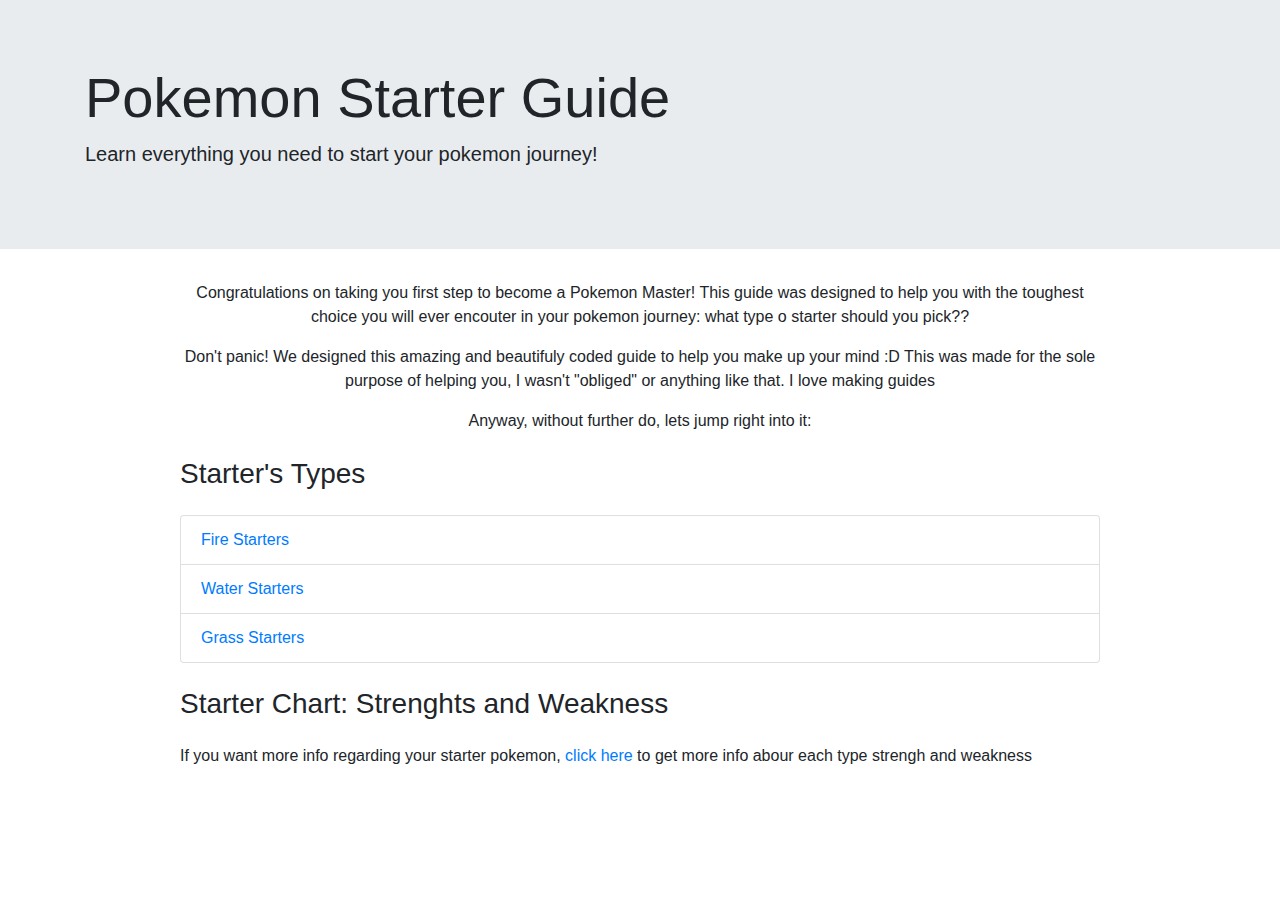
<file: index.html>
<!DOCTYPE html>
<html>
    <head>
        <title>Starter Guide!</title>
        <meta charset="utf-8">
    	<meta name="viewport" content="width=device-width, initial-scale=1, shrink-to-fit=no">
        <link rel="stylesheet" href="https://maxcdn.bootstrapcdn.com/bootstrap/4.0.0/css/bootstrap.min.css" integrity="sha384-Gn5384xqQ1aoWXA+058RXPxPg6fy4IWvTNh0E263XmFcJlSAwiGgFAW/dAiS6JXm" crossorigin="anonymous">
        <style type="text/css">
        	#surpresa:hover{
        		color: red
        	}
            .main-text{
                text-align: center;
            }
            @media screen and (max-width: 800px){
                h1 , .lead{
                    text-align: center;
                }
                
            }
        </style>
    </head>
    <body>
        <div class="jumbotron jumbotron-fluid">
            <div class="container">
                <h1 class="display-4">Pokemon Starter Guide</h1>
                <p class="lead">Learn everything you need to start your pokemon journey!</p>
            </div>
        </div>



    	<div class="container">
    		<div class="row justify-content-center">
    			<div class="col-10">
				    	<p class="main-text">Congratulations on taking you first step to become a Pokemon Master! This guide was designed to help you with the toughest choice you will ever encouter in your pokemon journey: what type o starter should you pick??</p>
				    	<p class="main-text">Don't panic! We designed this amazing and beautifuly coded guide to help you make up your mind :D 
				    	This was made for the sole purpose of helping you, I wasn't "obliged" or anything like that. <span id=surpresa>I love making guides</span></p>
				    	<p class="main-text">Anyway, without further do, lets jump right into it:</p>
				    	<h3 class="my-4">Starter's Types</h3>
				    	<ul class="list-group">
				    		<li class="list-group-item"><a href="fire.html">Fire Starters</a></li>
				    		<li class="list-group-item"><a href="water.html">Water Starters</a></li>
				    		<li class="list-group-item"><a href="grass.html">Grass Starters</a></li>
				    	</ul>
				    	<h3 class="my-4">Starter Chart: Strenghts and Weakness</h3>
				    	<p>If you want more info regarding your starter pokemon, <a href="starter_table.html">click here</a> to get more info abour each type strengh and weakness</p>
				    				
    			</div>
    		</div>
    	</div>





   
    </body>
</html>
</file>
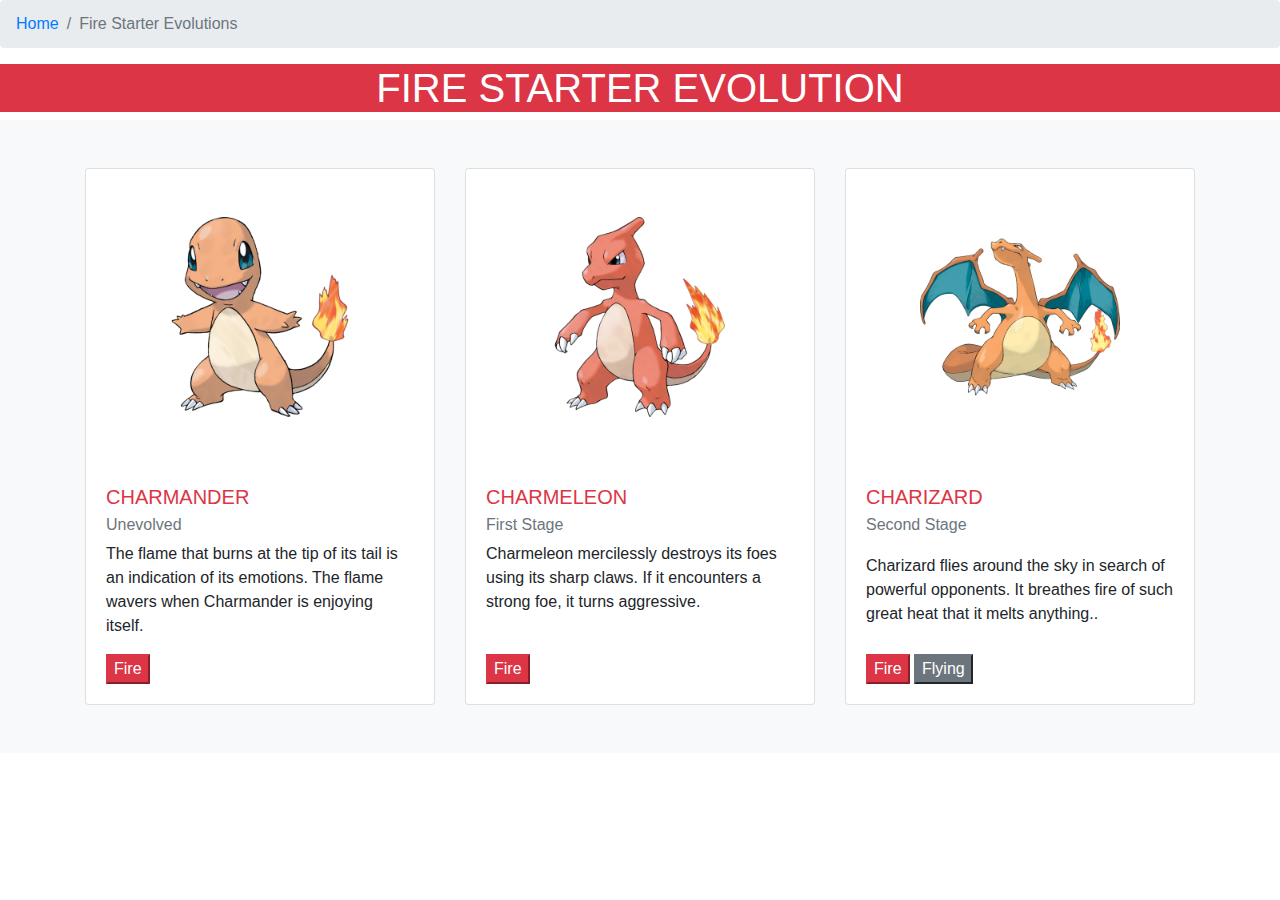
<file: fire.html>
<!DOCTYPE html>
	<html>
	<head>
		<title>Fire Starter</title>
		<link rel="stylesheet" href="https://maxcdn.bootstrapcdn.com/bootstrap/4.0.0/css/bootstrap.min.css" integrity="sha384-Gn5384xqQ1aoWXA+058RXPxPg6fy4IWvTNh0E263XmFcJlSAwiGgFAW/dAiS6JXm" crossorigin="anonymous">
		<style type="text/css">
			.fire-name{
				color: #dc3545;
			}
		</style>
	</head>
	
	<body>
		<nav aria-label="breadcrumb">
			<ol class="breadcrumb">
				<li class="breadcrumb-item"><a href="index.html">Home</a></li>
				<li class="breadcrumb-item active" aria-current="page">Fire Starter Evolutions</li>
			</ol>
		</nav>

		<h1 class="bg-danger text-white" style="text-align: center;">FIRE STARTER EVOLUTION</h1>
		<div class="evolutions bg-light py-5">
			<div class="container">
				<div class="row card-deck">
					<div class="card">
						<img class="card_picture m-5 mx-auto img-fluid" src="images/004.png" alt="Charmander" width="200">
						<div class="card-body d-flex flex-column"  >
							<h5 class="card-title fire-name">CHARMANDER</h5>
							<h6 class="card-subtitle text-muted mb-2"> Unevolved </h6>
							<p class="card-text">The flame that burns at the tip of its tail is an indication of its emotions. The flame wavers when Charmander is enjoying itself.</p>
							<div class="mt-auto">
								<button class="btn-danger type fire">Fire</button>
							</div>
						</div>
					</div>
					<div class="card">
						<img class="card_picture m-5 mx-auto img-fluid" src="images/005.png" alt="Charmeleon" width="200">
						<div class="card-body d-flex flex-column">
							<h5 class="card-title fire-name">CHARMELEON</h5>
							<h6 class="card-subtitle text-muted mb-2"> First Stage </h6>
							<p class="card-text">Charmeleon mercilessly destroys its foes using its sharp claws. If it encounters a strong foe, it turns aggressive.</p>
							<div class="mt-auto">
								<button class="btn-danger type fire">Fire</button>
							</div>
						</div>
					</div>
					<div class="card">
						<img class="card_picture m-5 mx-auto img-fluid" src="images/006.png" alt="Charizard" width="200">
						<div class="card-body d-flex flex-column">
							<h5 class="card-title fire-name">CHARIZARD</h5>
							<h6 class="card-subtitle text-muted mb-2"> Second Stage </h6>
							<p class="mt-auto">Charizard flies around the sky in search of powerful opponents. It breathes fire of such great heat that it melts anything..</p>
							<div class="mt-auto">
								<button class="btn-danger type fire ">Fire</button>
								<button class="btn-secondary type poison">Flying</button>
							</div>
						</div>
					</div>
				</div>		
		</div>
		</div>

	</body>
</html>
</file>
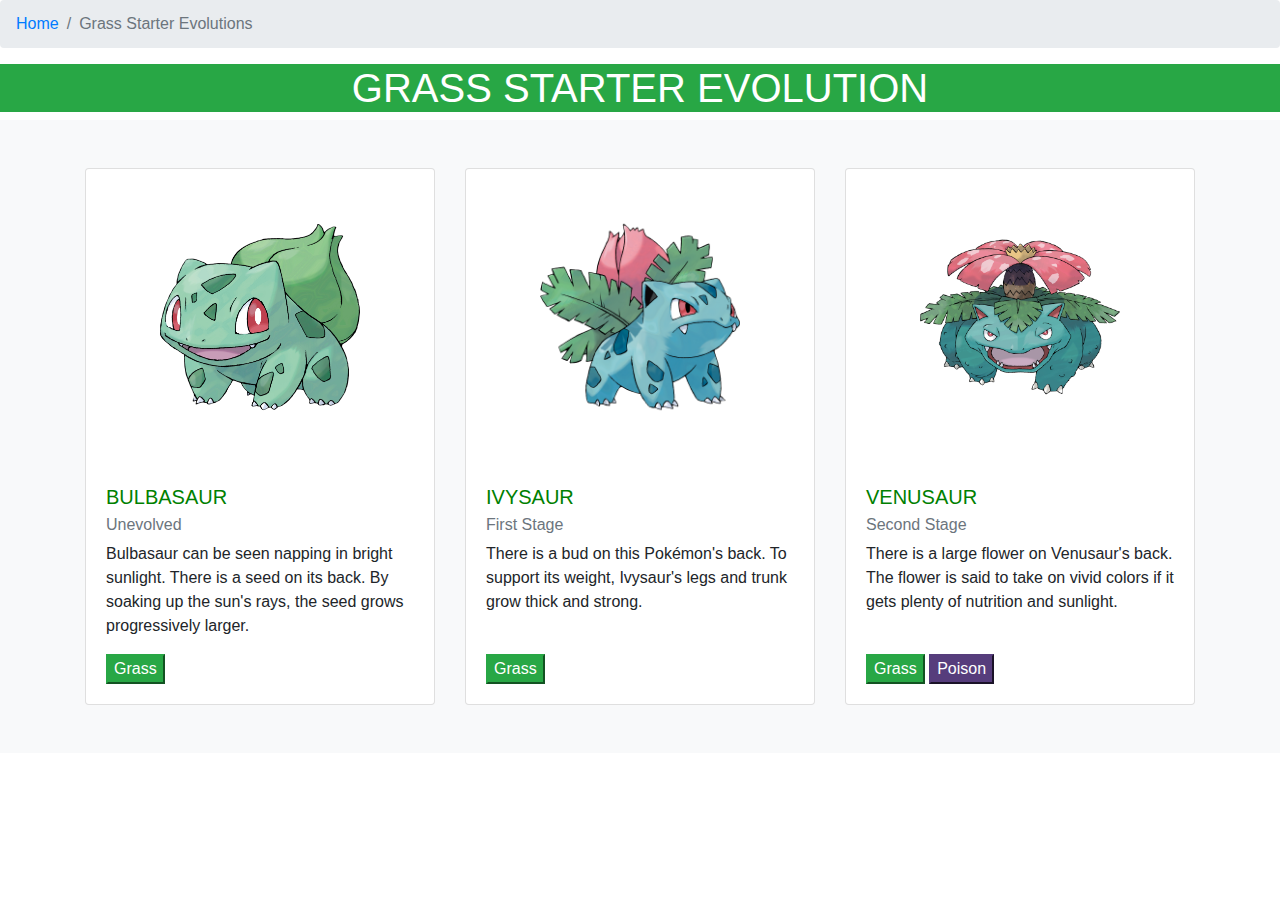
<file: grass.html>
<!DOCTYPE html>
	<html>
	<head>
		<title>Grass Starter</title>
		<link rel="stylesheet" href="https://maxcdn.bootstrapcdn.com/bootstrap/4.0.0/css/bootstrap.min.css" integrity="sha384-Gn5384xqQ1aoWXA+058RXPxPg6fy4IWvTNh0E263XmFcJlSAwiGgFAW/dAiS6JXm" crossorigin="anonymous">
		<style type="text/css">
			.grass-name{
				color: green;
			}
		</style>
	</head>
	
	<body>
		<nav aria-label="breadcrumb">
			<ol class="breadcrumb">
				<li class="breadcrumb-item"><a href="index.html">Home</a></li>
				<li class="breadcrumb-item active" aria-current="page">Grass Starter Evolutions</li>
			</ol>
		</nav>

		<h1 class="bg-success text-white" style="text-align: center;">GRASS STARTER EVOLUTION</h1>
		<div class="evolutions bg-light py-5">
			<div class="container">
				<div class="row card-deck">
					<div class="card">
						<img class="card_picture m-5 mx-auto img-fluid" src="images/001Bulbasaur.png" alt="Bulbasaur" width="200">
						<div class="card-body d-flex flex-column"  >
							<h5 class="card-title grass-name">BULBASAUR</h5>
							<h6 class="card-subtitle text-muted mb-2"> Unevolved </h6>
							<p class="card-text">	Bulbasaur can be seen napping in bright sunlight. There is a seed on its back. By soaking up the sun's rays, the seed grows progressively larger.</p>
							<div class="mt-auto">
								<button class="btn-success type grass">Grass</button>
							</div>
						</div>
					</div>
					<div class="card">
						<img class="card_picture m-5 mx-auto img-fluid" src="images/002Ivysaur.png" alt="Bulbasaur" width="200">
						<div class="card-body d-flex flex-column">
							<h5 class="card-title grass-name">IVYSAUR</h5>
							<h6 class="card-subtitle text-muted mb-2"> First Stage </h6>
							<p>There is a bud on this Pokémon's back. To support its weight, Ivysaur's legs and trunk grow thick and strong.</p>
							<div class="mt-auto">
								<button class="btn-success type grass">Grass</button>
							</div>
						</div>
					</div>
					<div class="card">
						<img class="card_picture m-5 mx-auto img-fluid" src="images/003Venusaur.png" alt="Bulbasaur" width="200">
						<div class="card-body d-flex flex-column">
							<h5 class="card-title grass-name">VENUSAUR</h5>
							<h6 class="card-subtitle text-muted mb-2"> Second Stage </h6>
							<p>There is a large flower on Venusaur's back. The flower is said to take on vivid colors if it gets plenty of nutrition and sunlight.</p>
							<div class="mt-auto">
								<button class="btn-success type grass ">Grass</button>
								<button class="btn-success type poison" style="background-color: #563d7c; border-color: #563d7c">Poison</button>
							</div>
						</div>
					</div>
				</div>		
		</div>
		</div>

	</body>
</html>
</file>
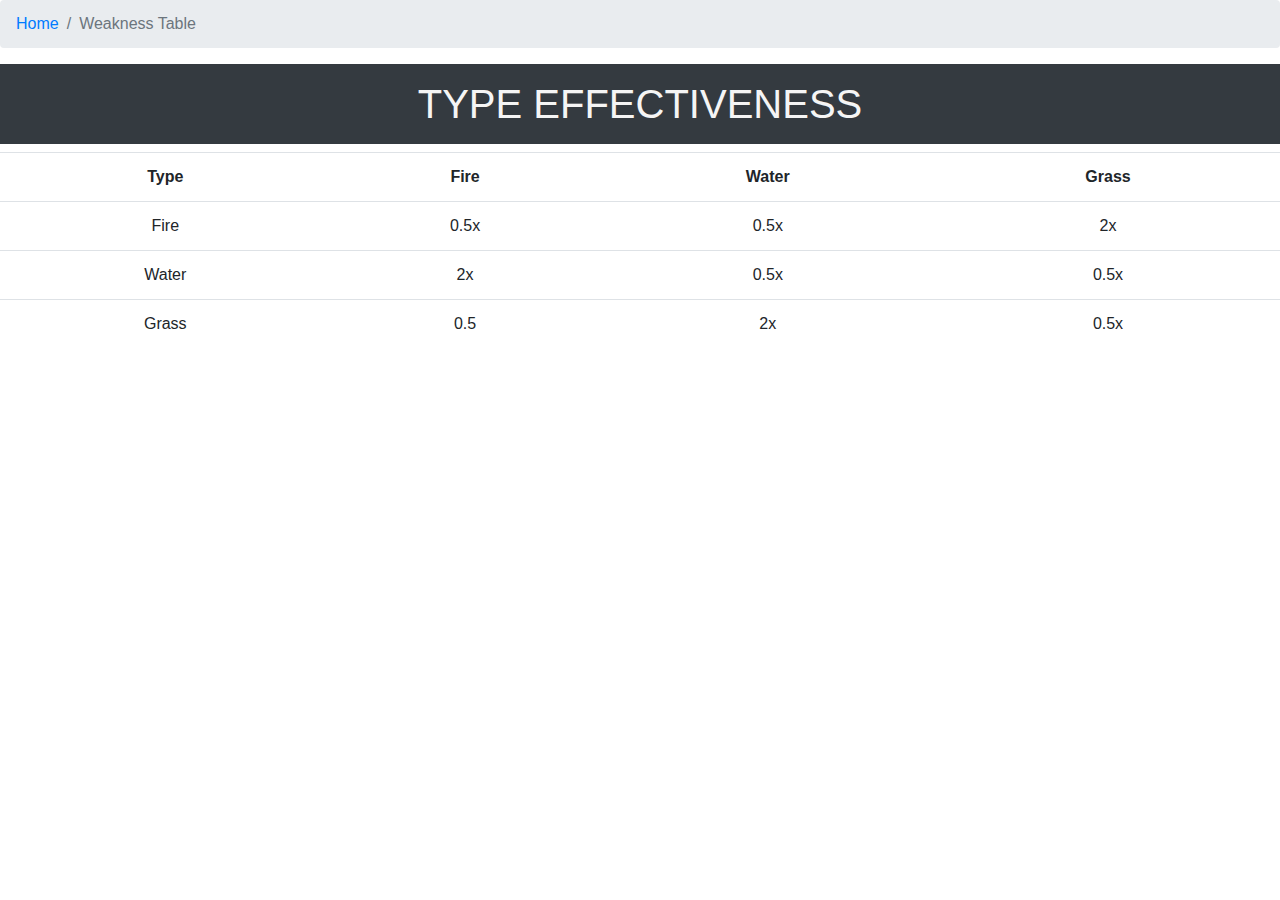
<file: starter_table.html>
<!DOCTYPE html>
	<html>
	<head>
		<title>Weakness Table</title>
		<link rel="stylesheet" type="text/css" href="table2.css">
		<link rel="stylesheet" href="https://maxcdn.bootstrapcdn.com/bootstrap/4.0.0/css/bootstrap.min.css" integrity="sha384-Gn5384xqQ1aoWXA+058RXPxPg6fy4IWvTNh0E263XmFcJlSAwiGgFAW/dAiS6JXm" crossorigin="anonymous">
	</head>
	<body>
		<nav aria-label="breadcrumb">
			<ol class="breadcrumb">
				<li class="breadcrumb-item"><a href="index.html">Home</a></li>
				<li class="breadcrumb-item active" aria-current="page">Weakness Table</li>
			</ol>
		</nav>
		<h1 id="tabletitle">TYPE EFFECTIVENESS</h1>
		<div>
			<table class="effecttable">
				<tr>
					<th>Type</th>
					<th>Fire</th>
					<th>Water</th>
					<th>Grass</th>
				</tr>
				<tr>
					<td>Fire</td>
					<td>0.5x</td>
					<td>0.5x</td>
					<td>2x</td>
				</tr>
				<tr>
					<td>Water</td>
					<td>2x</td>
					<td>0.5x</td>
					<td>0.5x</td>
				</tr>
				<tr>
					<td>Grass</td>
					<td>0.5</td>
					<td>2x</td>
					<td>0.5x</td>
				</tr>
			</table>
		</div>
	</body>
</html>
</file>
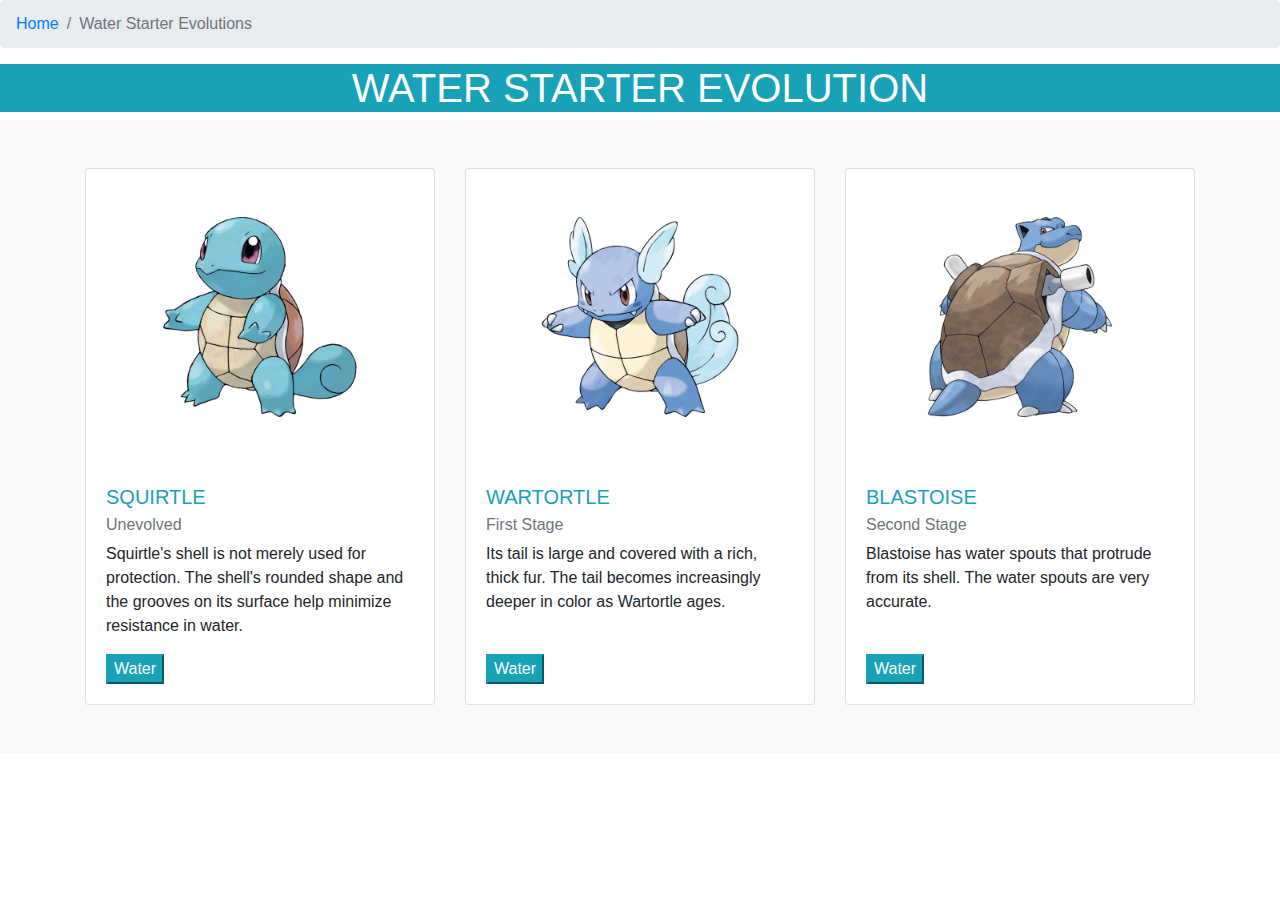
<file: water.html>
<!DOCTYPE html>
	<html>
	<head>
		<title>Water Starter</title>
		<link rel="stylesheet" href="https://maxcdn.bootstrapcdn.com/bootstrap/4.0.0/css/bootstrap.min.css" integrity="sha384-Gn5384xqQ1aoWXA+058RXPxPg6fy4IWvTNh0E263XmFcJlSAwiGgFAW/dAiS6JXm" crossorigin="anonymous">
		<style type="text/css">
			.water-name{
				color: #17a2b8;
			}
		</style>
	</head>
	
	<body>
		<nav aria-label="breadcrumb">
			<ol class="breadcrumb">
				<li class="breadcrumb-item"><a href="index.html">Home</a></li>
				<li class="breadcrumb-item active" aria-current="page">Water Starter Evolutions</li>
			</ol>
		</nav>

		<h1 class="bg-info text-white" style="text-align: center;">WATER STARTER EVOLUTION</h1>
		<div class="evolutions bg-light py-5">
			<div class="container">
				<div class="row card-deck">
					<div class="card">
						<img class="card_picture m-5 mx-auto img-fluid" src="images/007.png" alt="Bulbasaur" width="200">
						<div class="card-body d-flex flex-column"  >
							<h5 class="card-title water-name">SQUIRTLE</h5>
							<h6 class="card-subtitle text-muted mb-2"> Unevolved </h6>
							<p class="card-text">Squirtle's shell is not merely used for protection. The shell's rounded shape and the grooves on its surface help minimize resistance in water.</p>
							<div class="mt-auto">
								<button class="btn-info type water">Water</button>
							</div>
						</div>
					</div>
					<div class="card">
						<img class="card_picture m-5 mx-auto img-fluid" src="images/008.png" alt="Bulbasaur" width="200">
						<div class="card-body d-flex flex-column">
							<h5 class="card-title water-name">WARTORTLE</h5>
							<h6 class="card-subtitle text-muted mb-2"> First Stage </h6>
							<p class="card-text">Its tail is large and covered with a rich, thick fur. The tail becomes increasingly deeper in color as Wartortle ages.</p>
							<div class="mt-auto">
								<button class="btn-info type water">Water</button>
							</div>
						</div>
					</div>
					<div class="card">
						<img class="card_picture m-5 mx-auto img-fluid" src="images/009.png" alt="Bulbasaur" width="200">
						<div class="card-body d-flex flex-column">
							<h5 class="card-title water-name">BLASTOISE</h5>
							<h6 class="card-subtitle text-muted mb-2"> Second Stage </h6>
							<p class="card-text">Blastoise has water spouts that protrude from its shell. The water spouts are very accurate.</p>
							<div class="mt-auto">
								<button class="btn-info type water">Water</button>
							</div>
						</div>
					</div>
				</div>		
		</div>
		</div>

	</body>
</html>
</file>
<file: table2.css>
div {
  text-align: center;
}
div tr:hover {
  background: #f5f5f5;
}

h1 {
  background-color: #343a40;
  font-family: -apple-system, BlinkMacSystemFont, "Segoe UI", Roboto;
  font-size: 1rem;
  font-weight: 400;
  line-height: 1.5;
  text-align: center;
  padding: 1rem !important;
}

#tabletitle {
  color: #f5f5f5;
}

.effecttable {
  width: 100%;
}

table td, table th {
  margin-bottom: 1rem;
  color: #212529;
  border-collapse: collapse;
  border-spacing: 2px;
  border-color: grey;
}

table td, table th {
  padding: 0.75rem;
  vertical-align: top;
  border-top: 1px solid #dee2e6;
}

/*# sourceMappingURL=table2.css.map */
</file>
